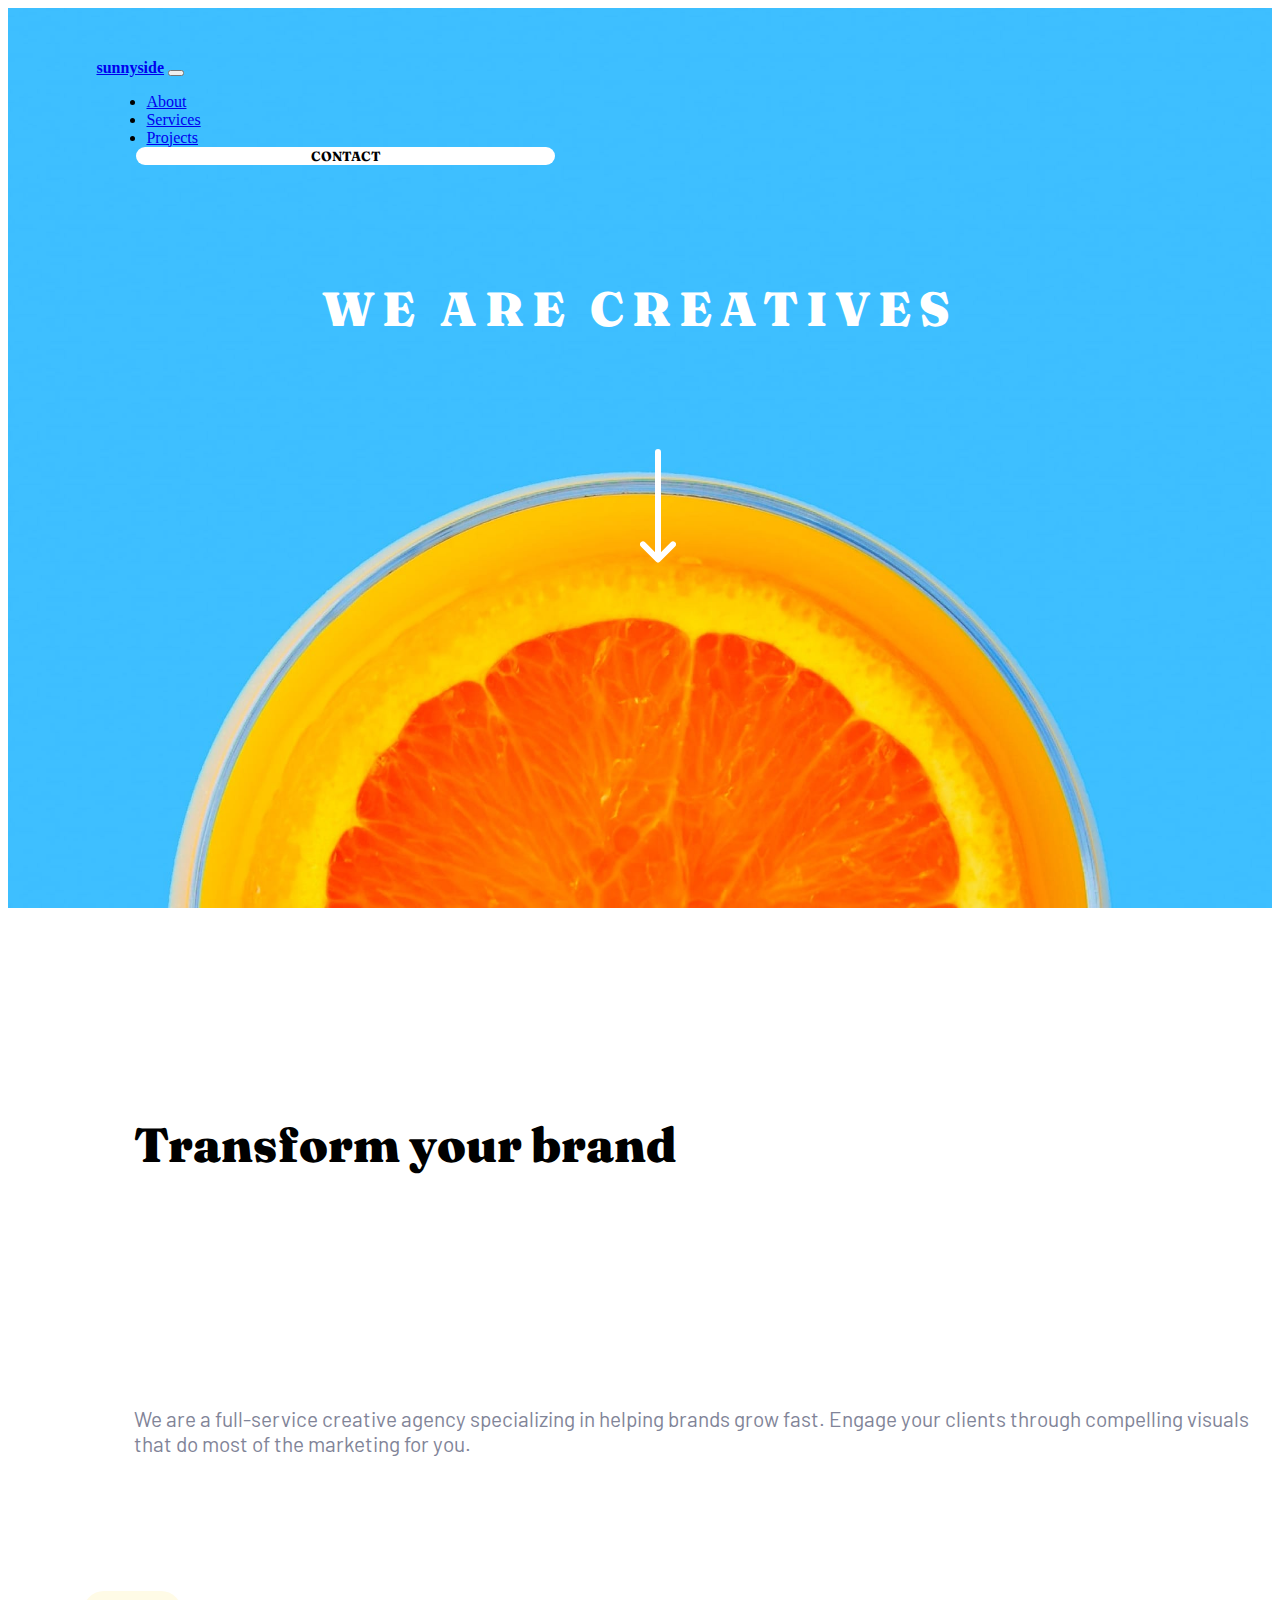
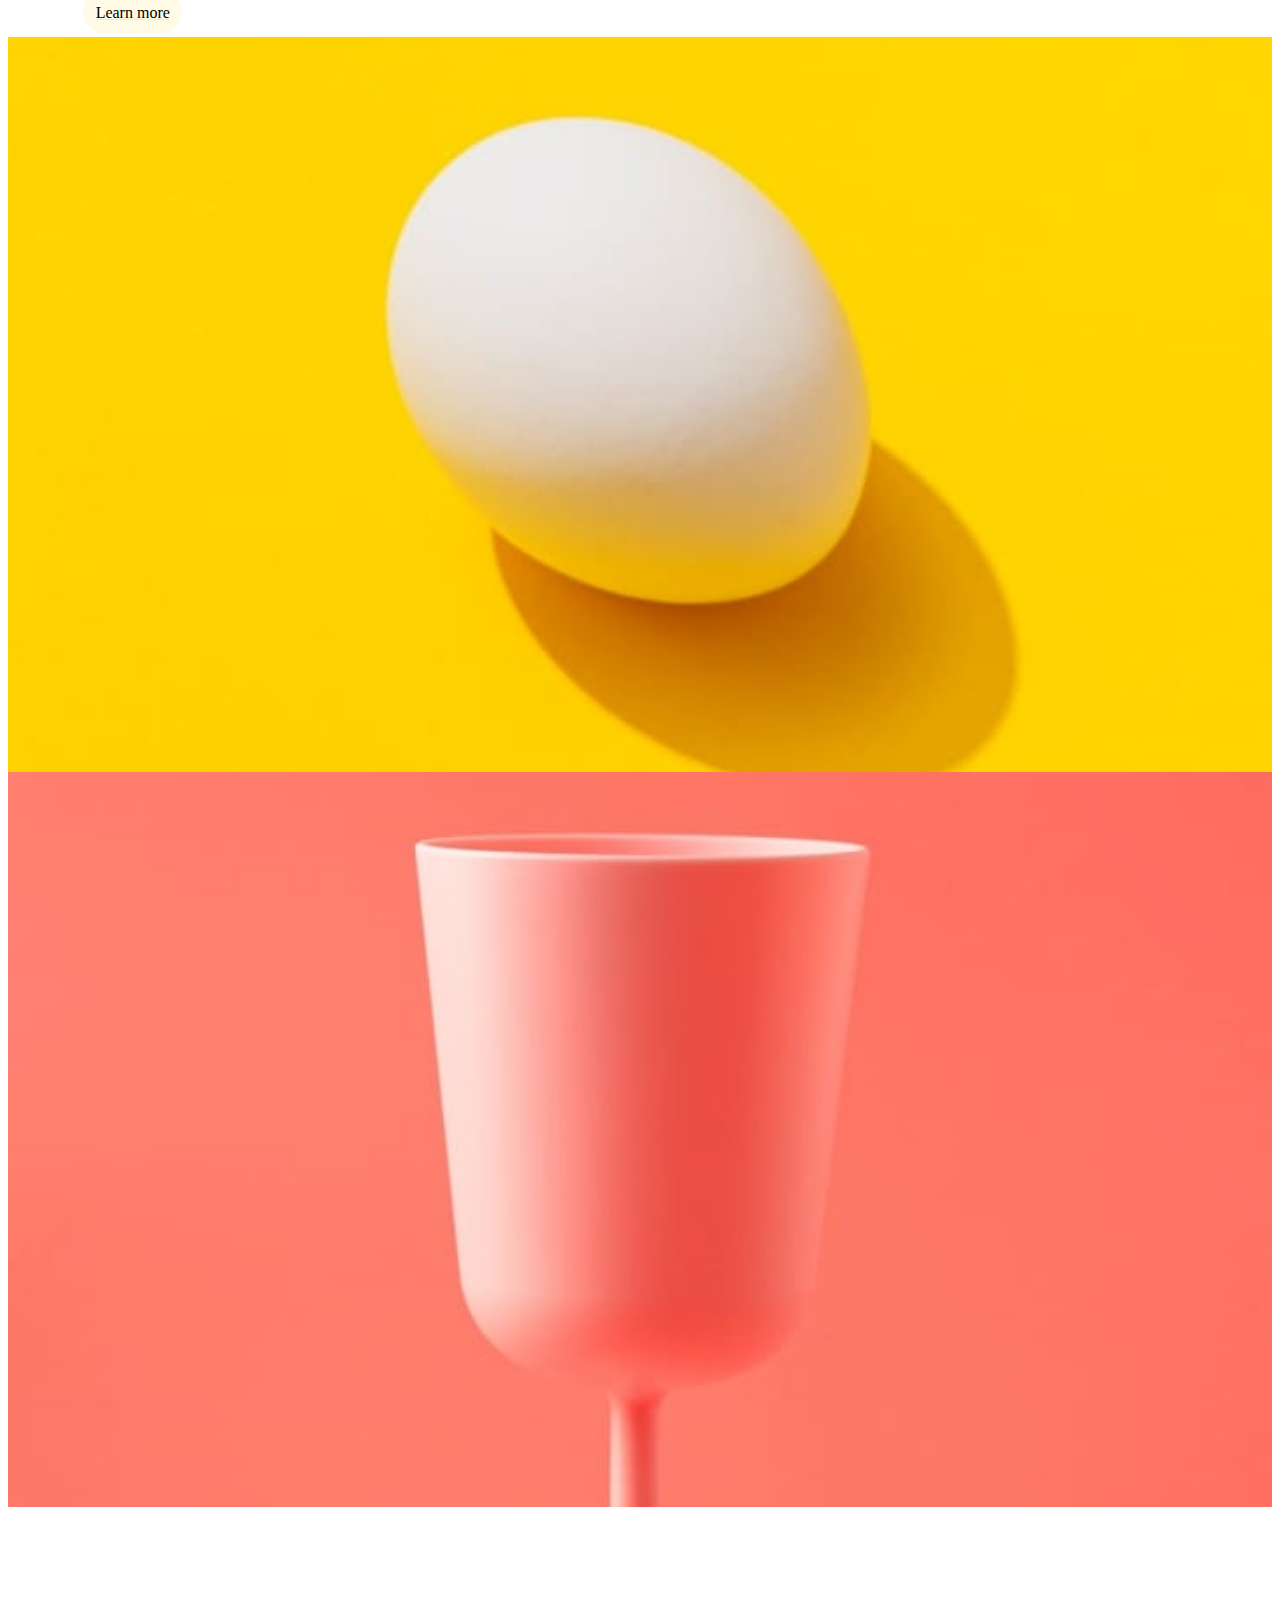
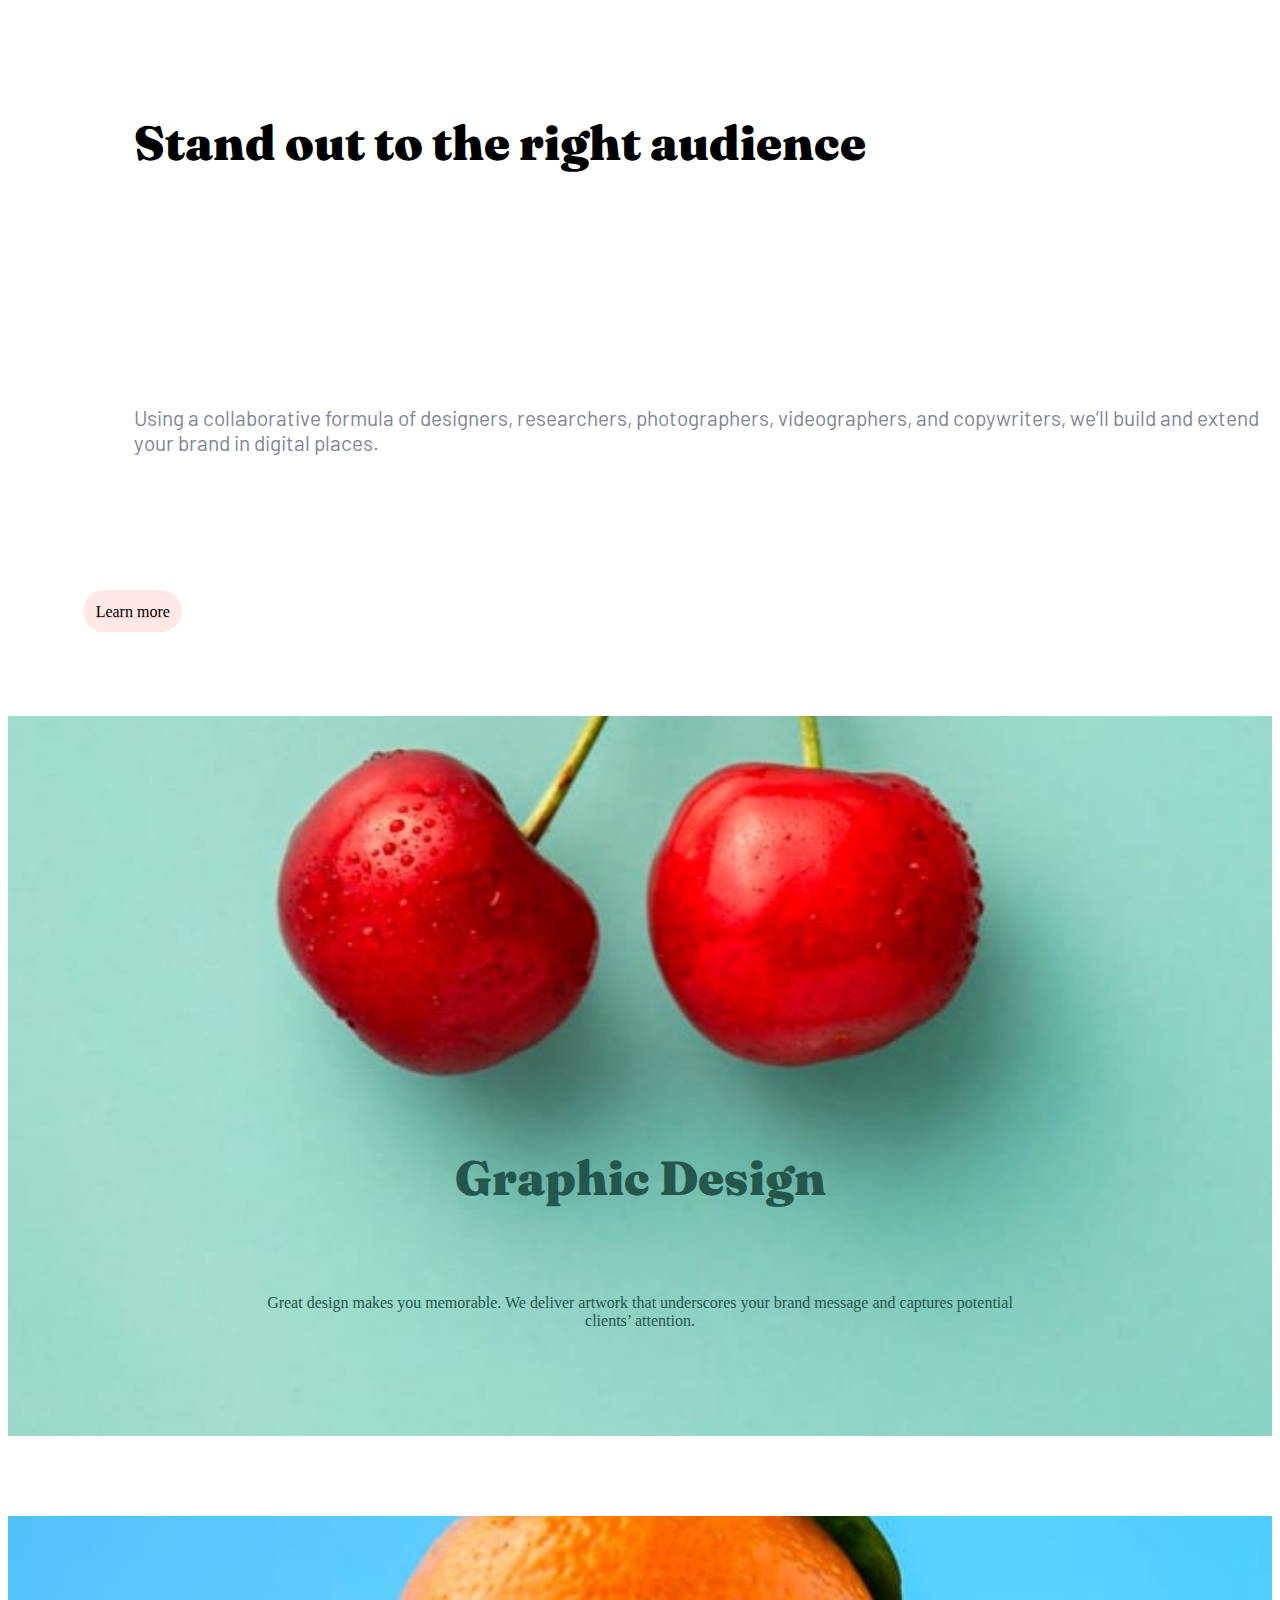
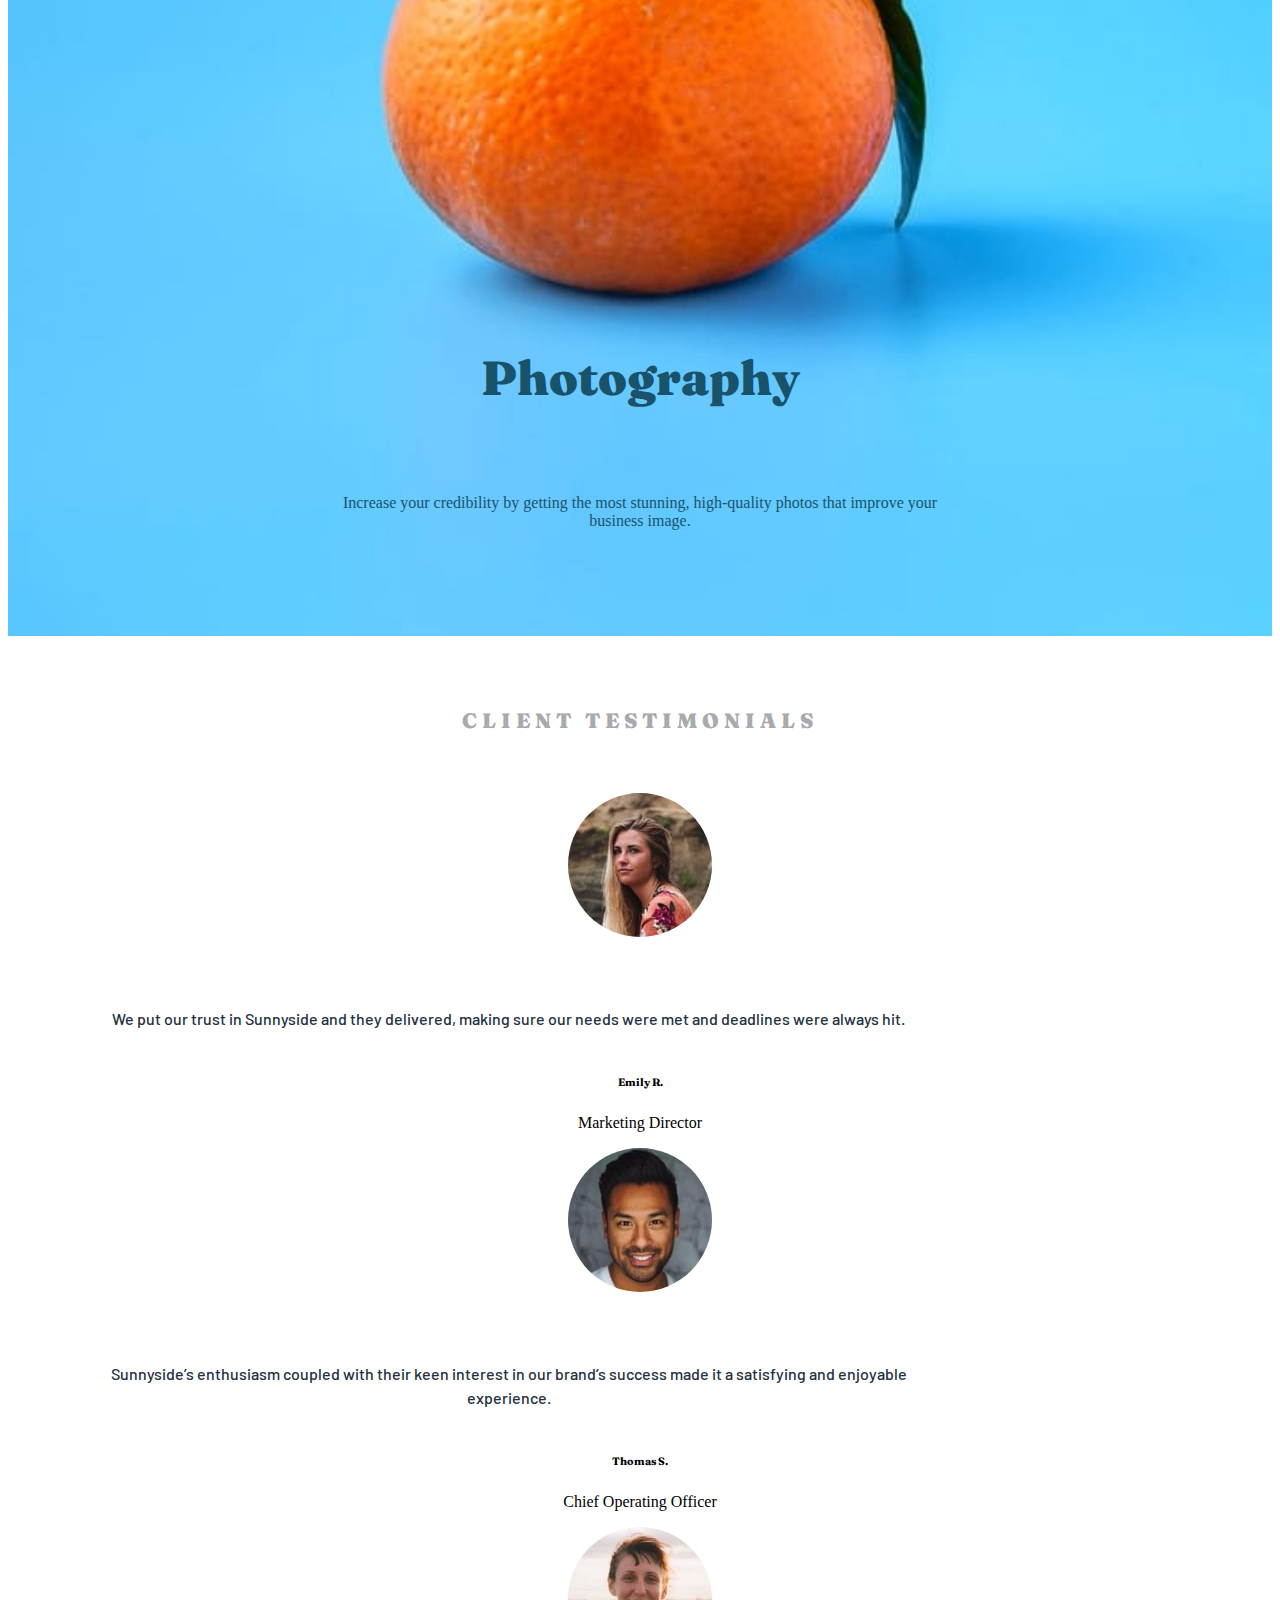
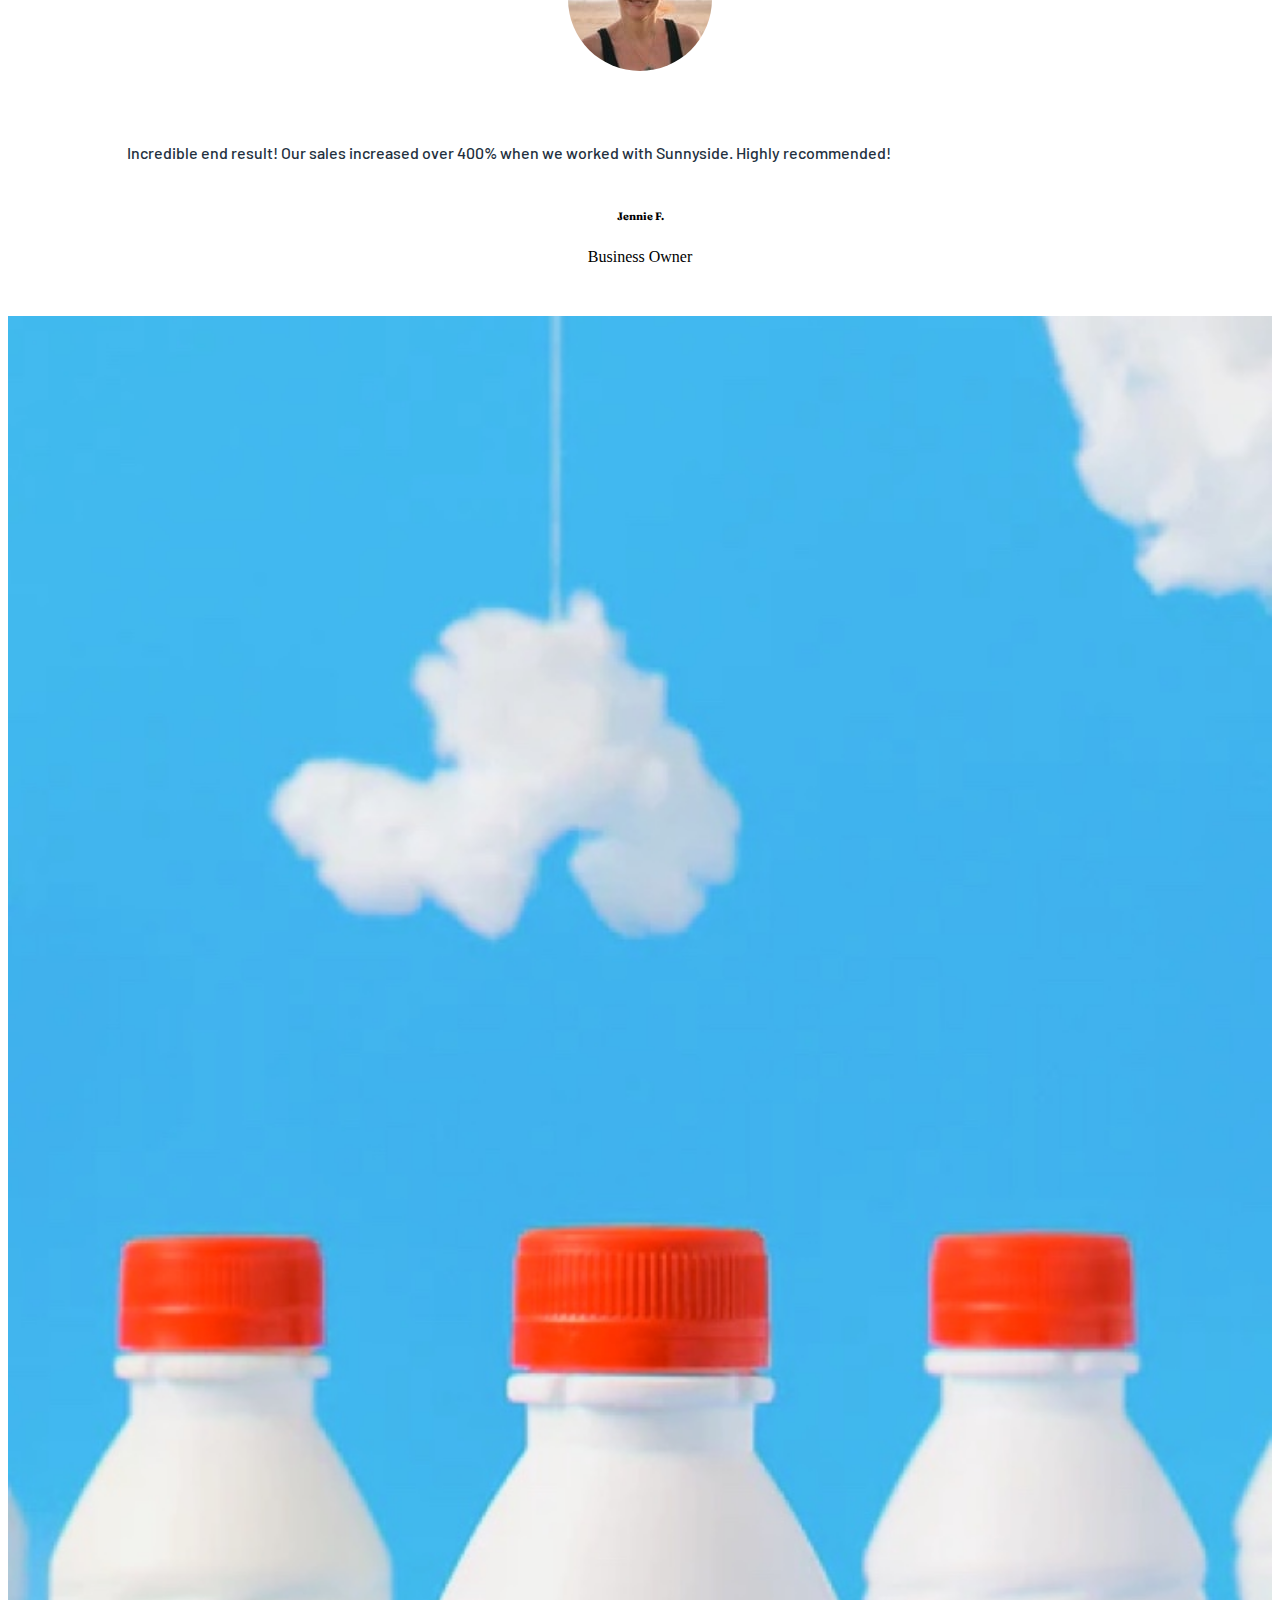
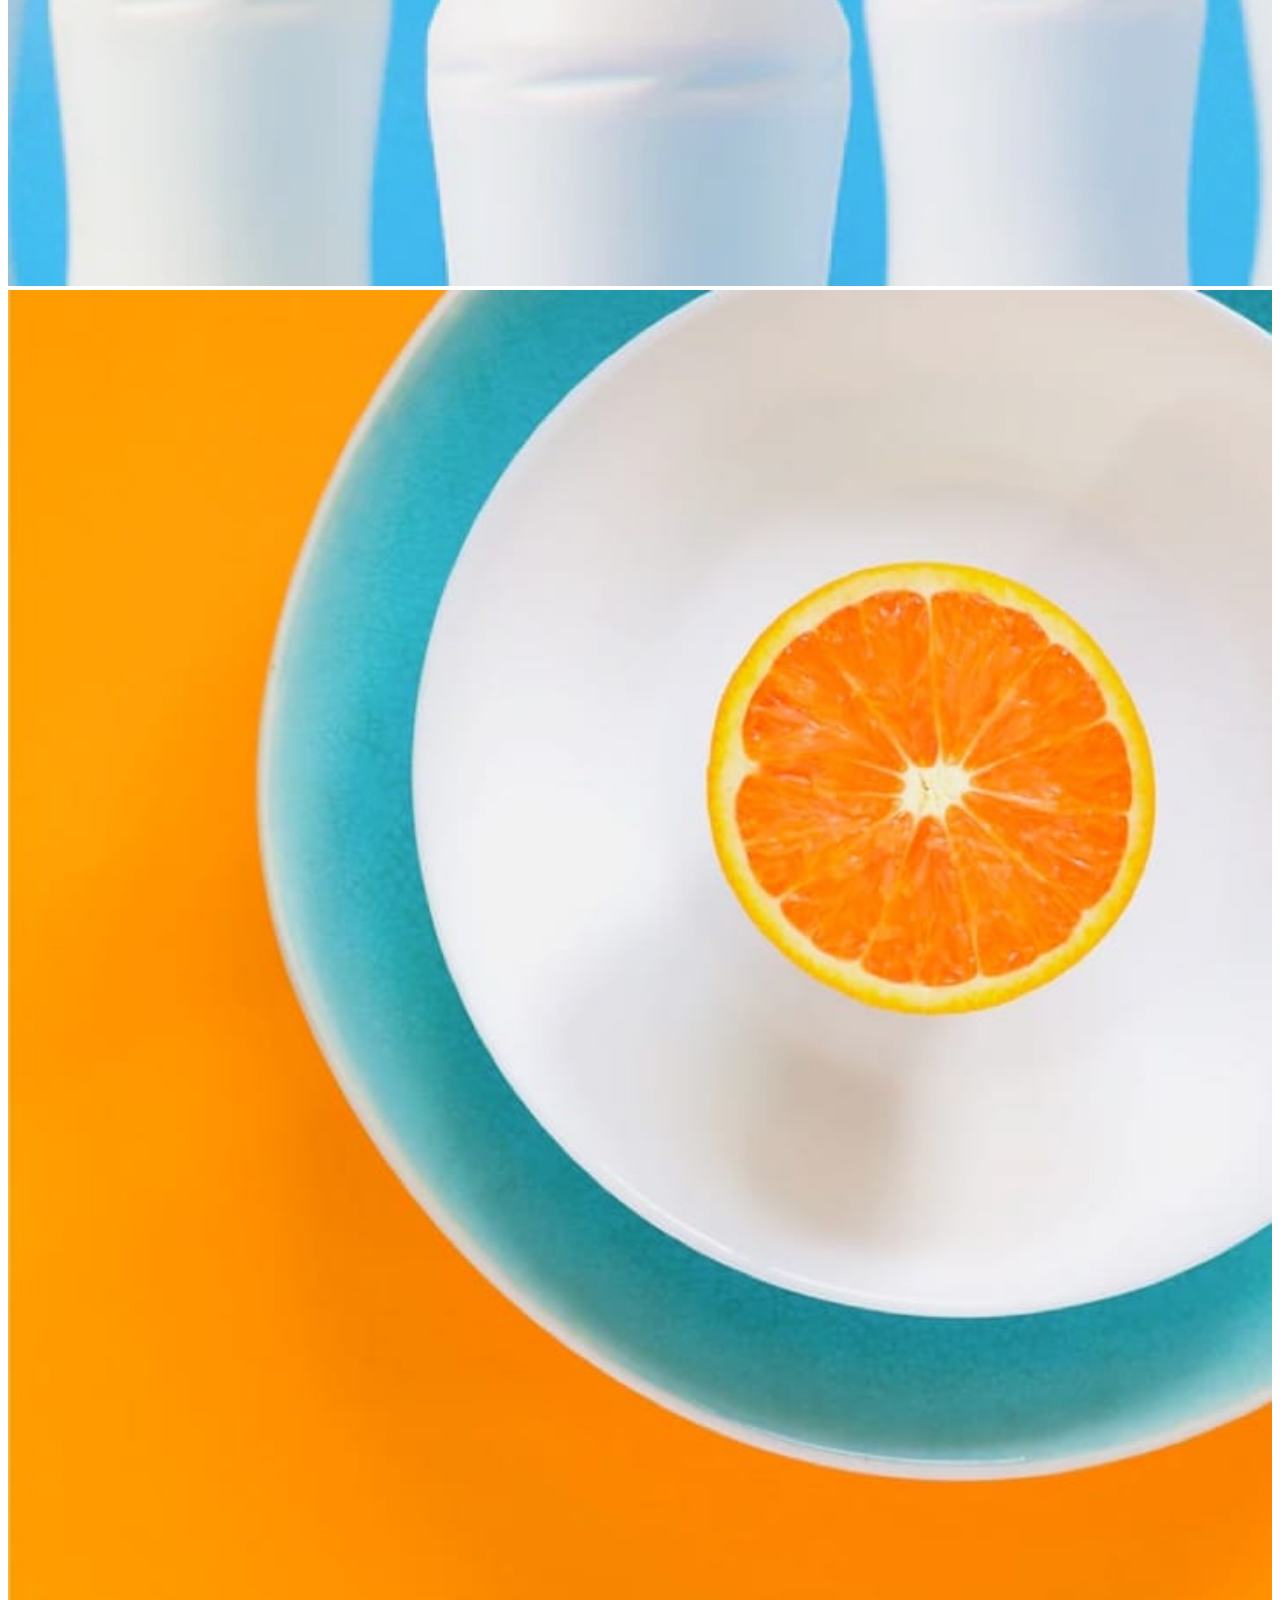
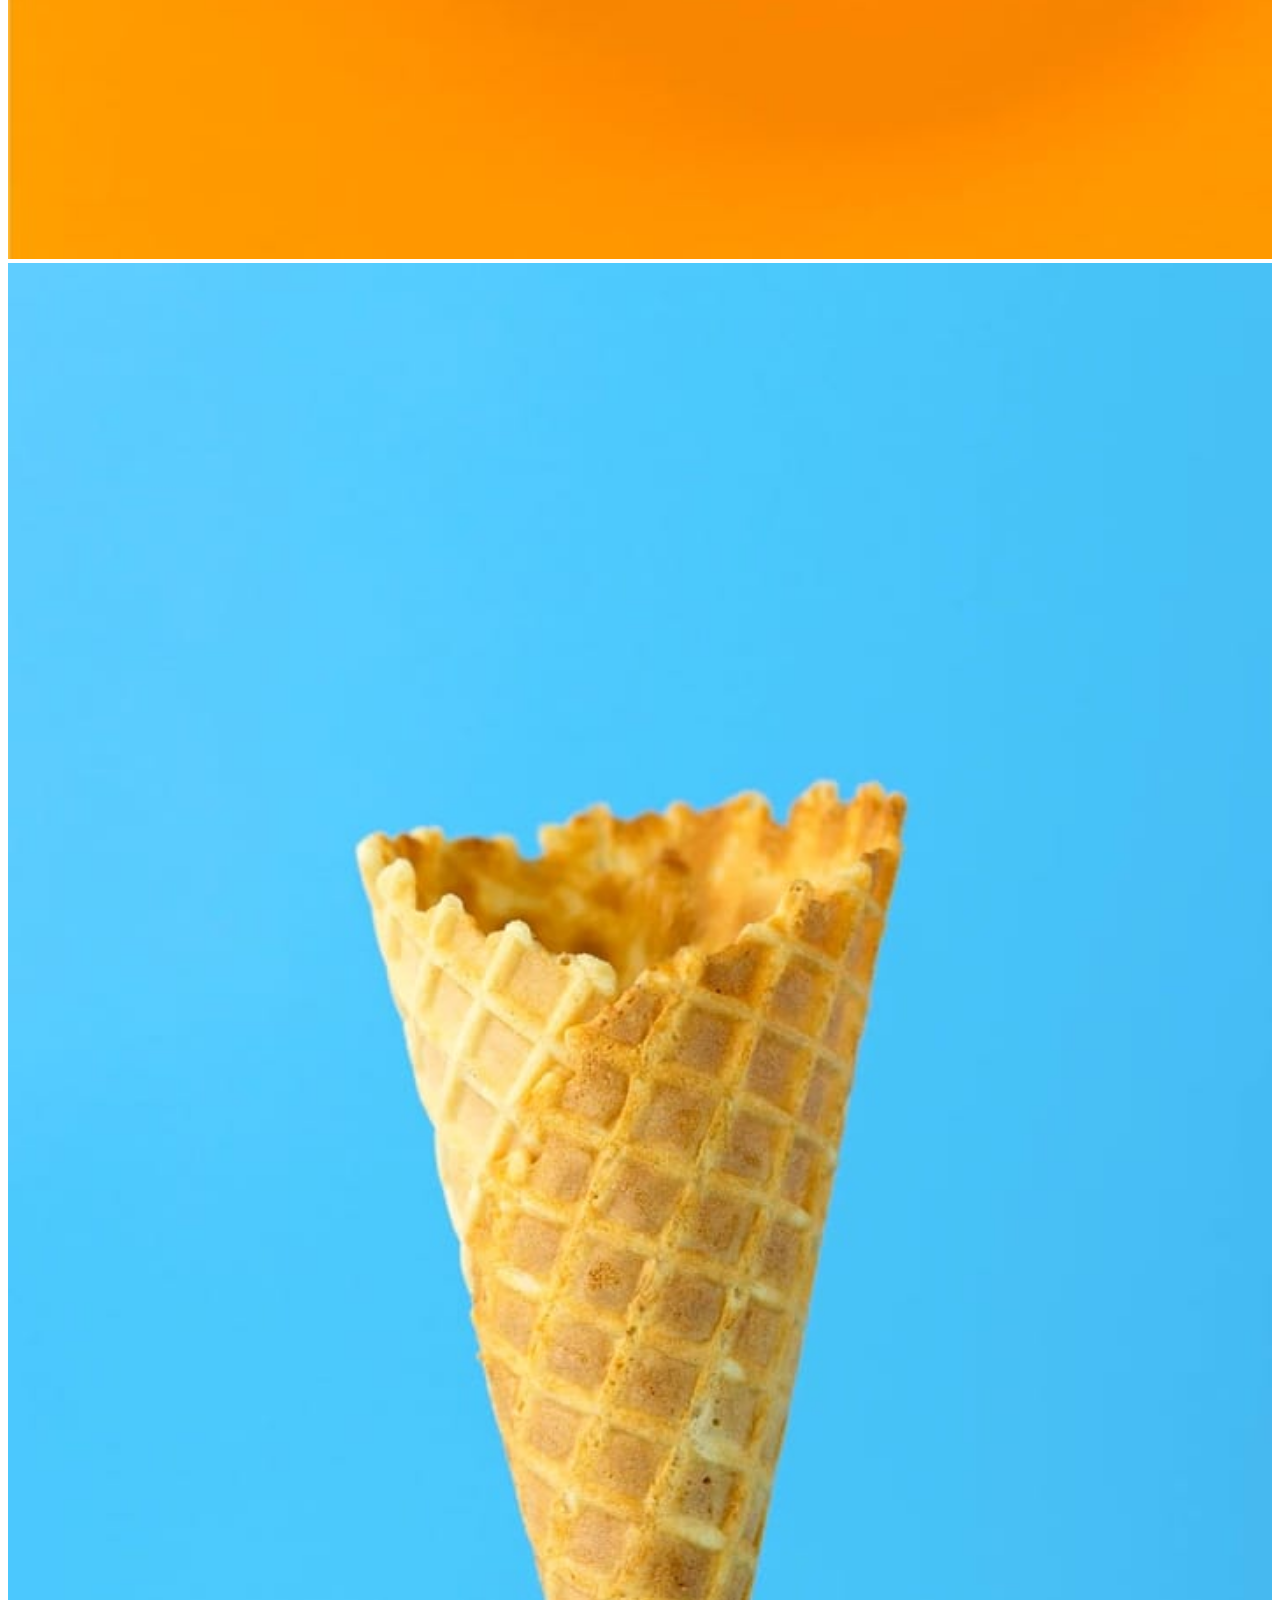
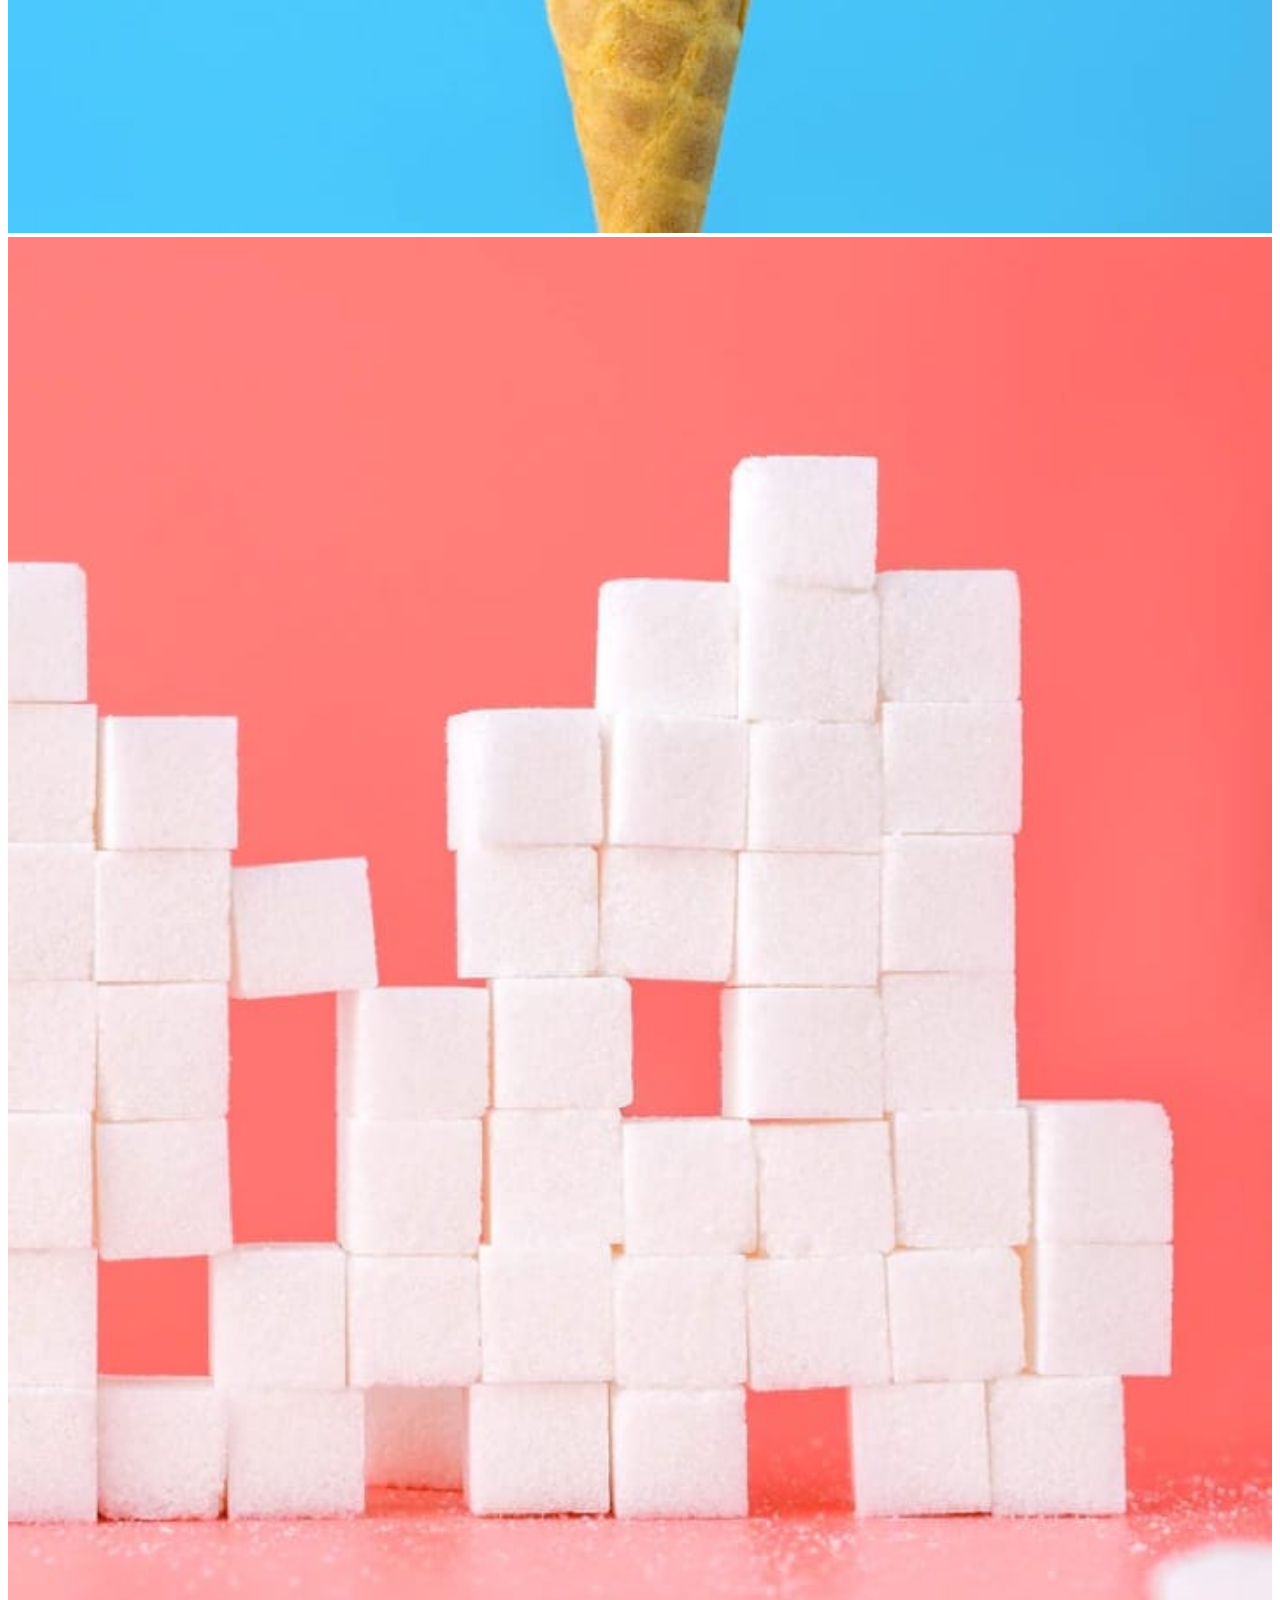
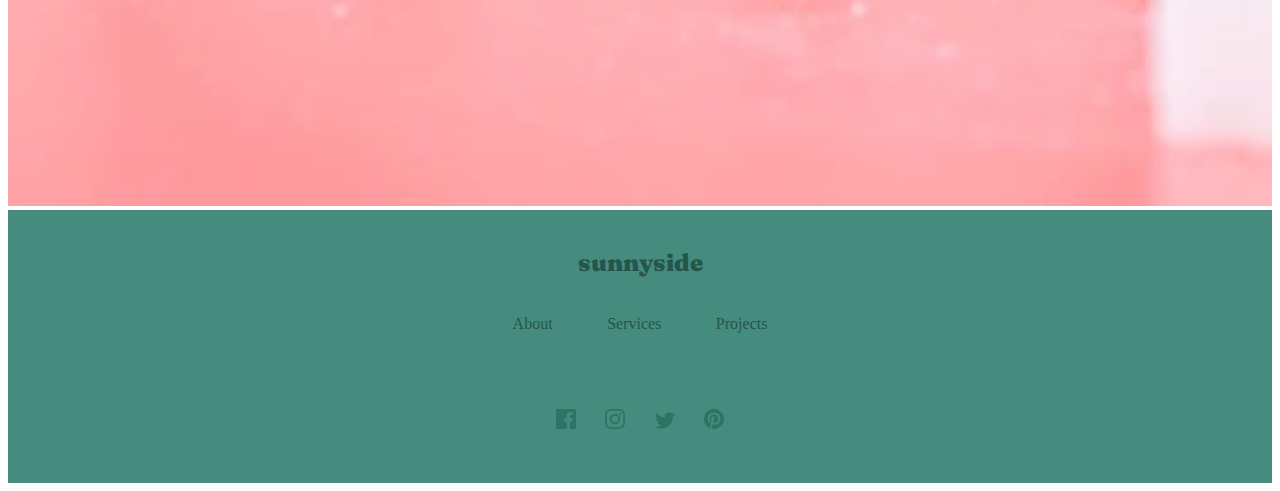
<file: index.html>
<!DOCTYPE html>
<html lang="en">

<head>
  <meta charset="UTF-8">
  <meta name="viewport" content="width=device-width, initial-scale=1.0">


  <link rel="preconnect" href="https://fonts.googleapis.com">
  <link rel="preconnect" href="https://fonts.gstatic.com" crossorigin>
  <link
    href="https://fonts.googleapis.com/css2?family=Barlow:wght@200&family=Fraunces:opsz,wght@9..144,800&display=swap"
    rel="stylesheet">

  <link href="https://cdn.jsdelivr.net/npm/bootstrap@5.2.0-beta1/dist/css/bootstrap.min.css" rel="stylesheet"
    integrity="sha384-0evHe/X+R7YkIZDRvuzKMRqM+OrBnVFBL6DOitfPri4tjfHxaWutUpFmBp4vmVor" crossorigin="anonymous">
  <link rel="stylesheet" href="css/styles.css">


  <title>Sunnyside agency landing page</title>


</head>

<body>


  <section id="navigation">

    <div class="navigation-container container-fluid">
      <nav class="navbar navbar-expand-lg navbar-dark">
        <a class="brand-name navbar-brand-text navbar-brand" href="#">sunnyside</a>
        <button class="navbar-toggler" type="button" data-toggle="collapse" data-target="#navbarSupportedContent"
          aria-controls="navbarSupportedContent" aria-expanded="false" aria-label="Toggle navigation">
          <span class="navbar-toggler-icon"></span>
        </button>
        <div class="collapse navbar-collapse" id="navbarSupportedContent">
          <ul class="navbar-lists navbar-nav ms-auto">
            <li class="nav-item">
              <a class="nav-text nav-link" href="#">About</a>
            </li>
            <li class="nav-item">
              <a class="nav-text nav-link" href="#">Services</a>
            </li>
            <li class="nav-item">
              <a class="nav-text nav-link" href="#">Projects</a>
            </li>
            <button class="btn nav-btn button-all" type="button" name="button">CONTACT</button>
          </ul>
        </div>
      </nav>
    </div>

    <h3>WE ARE CREATIVES</h3>
    <div class="arrow-container">
      <img class="arrow-image" src="images/desktop/icon-arrow-down.svg" alt="">
    </div>

  </section>

  <section id="about">

    <div class="container-fluid">
      <div class="row">
        <div class="col-lg-6 transform">

          <h5 class="items transform-heading">Transform your brand</h5>
          <p class="items info-texts">We are a full-service creative agency specializing in helping
            brands grow fast.
            Engage your clients through compelling visuals that do most of the marketing for you.</p>

          <a class="transform-btn items button-all" href="#">Learn more</a>

        </div>
        <div class="transform transform-egg col-lg-6">

            <!-- Egg image is here -->

        </div>

      </div>
    </div>

    <div class="container-fluid">
      <div class="row ">
        <div class="col-lg-6 cup-column stand-out">

              <!-- cup image is here -->

        </div>
        <div class="stand-out col-lg-6">
          <h5 class="items stand-out-heading">Stand out to the right audience</h5>
          <p class="items info-texts">Using a collaborative formula of designers, researchers,
            photographers, videographers, and copywriters, we’ll build and extend your brand in digital places.</p>
          <a class="items stand-out-button button-all" href="#">Learn more</a>
        </div>
      </div>
    </div>

    <div class="container-fluid">
      <div class="row">
        <div class="col-lg-6 grape-column">

          <h5 class="graphics graphic-heading">Graphic Design</h5>
          <p class="graphics graphic-content">Great design makes you memorable. We deliver artwork that underscores your
            brand message and captures potential clients’ attention.</p>

        </div>

        <div class="col-lg-6 orange-column">

          <h5 class="orange-heading">Photography</h5>
          <p class="orange-content">Increase your credibility by getting the most stunning, high-quality photos that
            improve your business image.</p>

        </div>
      </div>
    </div>
  </section>

  <section id="testimonials">

    <h5 class="testimonial-main-heading">CLIENT TESTIMONIALS</h5>

    <div class="container-fluid">
      <div class="row testimonial-row">
        <div class="col-lg-4 emily-section">

          <img class="testimonial-image" src="images/desktop/image-emily.jpg" alt="">
          <p class="testimonial-text">We put our trust in Sunnyside and they delivered, making sure our needs were met and
            deadlines were always hit.</p>
          <h6 class="testimonial-name">Emily R.</h6>
          <p class=".office-position">Marketing Director</p>

        </div>

        <div class="col-lg-4 thomas-section">

          <img class="testimonial-image" src="images/desktop/image-thomas.jpg" alt="">
          <p class="testimonial-text">Sunnyside’s enthusiasm coupled with their keen interest in our brand’s success made it
            a satisfying and enjoyable experience.</p>
          <h6 class="testimonial-name">Thomas S.</h6>
          <p class=".office-position">Chief Operating Officer</p>

        </div>

        <div class="col-lg-4 jennie-section">

          <img class="testimonial-image" src="images/desktop/image-jennie.jpg" alt="">
          <p class="testimonial-text">Incredible end result! Our sales increased over 400% when we worked with Sunnyside.
            Highly recommended!</p>
          <h6 class="testimonial-name">Jennie F.</h6>
          <p class=".office-position">Business Owner</p>

        </div>

      </div>
    </div>

  </section>

  <section id="projects">
    <div class="container-fluid">
      <div class="row">

        <div class="col-lg-3 col-md-6">
          <img class="project-image" src="images/desktop/image-gallery-milkbottles.jpg" alt="">
        </div>

        <div class="col-lg-3 col-md-6">
          <img class="project-image" src="images/desktop/image-gallery-orange.jpg" alt="">
        </div>

        <div class="col-lg-3 col-md-6">
          <img class="project-image" src="images/desktop/image-gallery-cone.jpg" alt="">
        </div>

        <div class="col-lg-3 col-md-6">
          <img class="project-image" src="images/desktop/image-gallery-sugarcubes.jpg" alt="">
        </div>

      </div>
    </div>
  </section>



  <section id="contact">

    <h5 class="bottom-brand-name">sunnyside</h5>
    <div class="links">
      <a class="bottom-link" href="#">About</a>
      <a class="bottom-link" href="#">Services</a>
      <a class="bottom-link" href="#">Projects</a>

    </div>

    <div class="icon-section">

      <img class="icons" src="images/desktop/icon-facebook.svg" alt="">
      <img class="icons" src="images/desktop/icon-instagram.svg" alt="">
      <img class="icons" src="images/desktop/icon-twitter.svg" alt="">
      <img class="icons" src="images/desktop/icon-pinterest.svg" alt="">
   
    </div>

  </section>



  <!-- <div class="attribution">
    Challenge by <a href="https://www.frontendmentor.io?ref=challenge" target="_blank">Frontend Mentor</a>.
    Coded by <a href="#">Your Name Here</a>.
  </div> -->
</body>

</html>
</file>
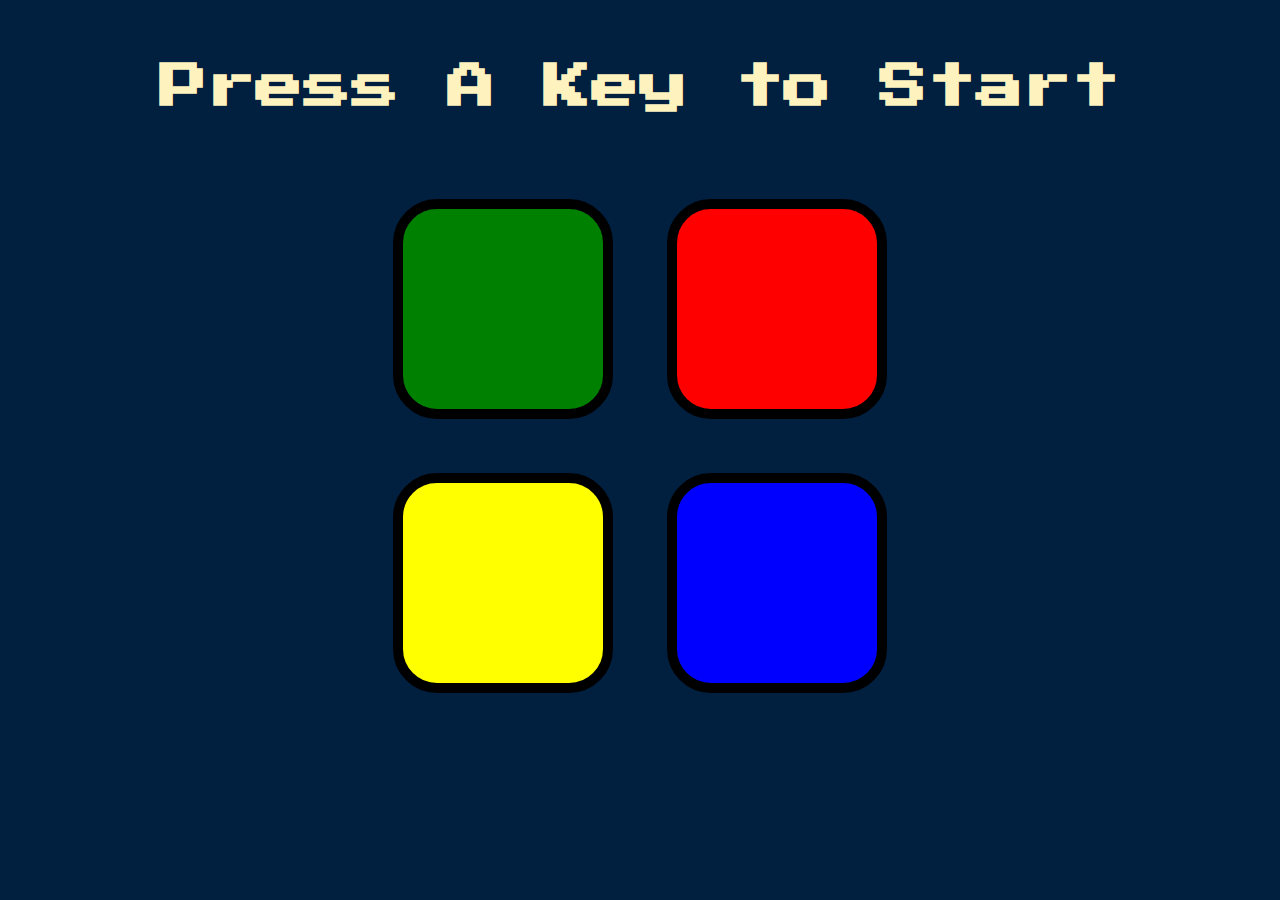
<file: Simon+Game+Challenge+Starting+Files/Simon Game Challenge Starting Files/index.html>
<!DOCTYPE html>
<html lang="en" dir="ltr">

<head>
  <meta charset="utf-8">
  <title>Simon</title>
  <link rel="stylesheet" href="styles.css">
  <link href="https://fonts.googleapis.com/css?family=Press+Start+2P" rel="stylesheet">
</head>

<body>
  <h1 id="level-title">Press A Key to Start</h1>
  <div class="container">
    <div class="row">

      <div type="button" id="green" class="btn green">

      </div>

      <div type="button" id="red" class="btn red">

      </div>
    </div>

    <div class="row">

      <div type="button" id="yellow" class="btn yellow">

      </div>
      <div type="button" id="blue" class="btn blue">

      </div>

    </div>

  </div>


  <script src="https://ajax.googleapis.com/ajax/libs/jquery/3.6.0/jquery.min.js"></script>
  <script src="index.js"></script>
</body>

</html>
</file>
<file: css/styles.css>
.row>* {
  margin-right: 0;
  margin-left: 0;
  padding-left: 0;
  padding-right: 0;
}


h3, h5 {
  font-family: 'Fraunces', serif;
  font-weight: 900;
  font-size: 3rem;
}
h3 {
  color: white;
  letter-spacing: 8px;
  text-align: center;
}

h5 {
   position: relative;
}

  /* Paragrapgh texts */

.info-texts {
  font-family: 'Barlow', sans-serif;
  margin-top: -100px;
  font-size: 1.3rem;
  color: hsl(232, 10%, 55%);
  width: 90%;
}

/* BUTTONS */

.button-all {
  border-top-left-radius: 100px;
  border-top-right-radius: 100px;
  border-bottom-right-radius: 100px;
  border-bottom-left-radius: 100px;
  
}
    /* Items in #about divs */

.items {
  padding: 10%;
}

/* NAVIGATION SECTION */

#navigation {
  background-image: url("../images/desktop/image-header.jpg");
  background-position: center;
  height: 100vh;
  background-size: cover;
}

.navigation-container {
  padding: 4% 7%;
}

.arrow-container {
  display: flex;
}

.arrow-image {
  margin: 0 50%;
  margin-top: 5%;
}

.navbar-brand {
  font-weight: bold;
}

.nav-item {
  margin: 0 10px;
}

.nav-btn {
 
  border-style: none;
  width: 40%;
  background-color: white;
  font-family: 'Fraunces', serif;
  font-weight: bold;
  font-family: 'Fraunces', serif;
  font-weight: bold;
  border-style: none;
}

/* Transform Sub-section */

.transform {
  padding-bottom: 15px;
}

.transform-heading {
  width: 65%;
}

.transform-btn {
  text-decoration-color: hsl(51, 100%, 80%);
  background-color: hsl(51, 170%, 95%);
  color: black;
  padding: 1%;
  margin-left: 75px;
 }

.transform-egg {
  background-image: url("../images/desktop/image-transform2.jpg");
  background-position: center;
  height: 80vh;
  background-size: cover;
}


/* Stand-out Subsection */

.cup-column {
  background-image: url("../images/desktop/image-stand-out.jpg");
  background-position: center;
  height: 80vh;
  background-size: cover;
}


.stand-out {
  padding-bottom: 15px;
}

.stand-out-heading {
  width: 80%;
}

.stand-out-button {
  background-color: hsl(7, 150%, 95%);
  text-decoration-color: hsl(7, 99%, 88%);
  border-style: none;
  color: black;
  padding: 1%;
  margin-left: 75px;
}

/* Graphic-design Sub-section */

.grape-column {
  background-image: url("../images/desktop/image-graphic-design.jpg");
  background-position: center;
  height: 80vh;
  background-size: cover;
  text-align: center;
}

.graphic-heading {
  color: hsl(167, 40%, 24%);
  position: relative;
  top: 60%;
}

.graphic-content {
  width: 60%;
  margin: 0 auto;
  position: relative;
  top: 61%;
  color: hsl(167, 40%, 24%);
}

/* Photography sub-section */

.orange-column {
  background-image: url("../images/desktop/image-photography.jpg");
  background-position: center;
  height: 80vh;
  background-size: cover;
  text-align: center;
}

.orange-heading {
  position: relative;
  top: 60%;
  color: hsl(198, 62%, 26%);
}

.orange-content {
  position: relative;
  top: 61%;
  width: 50%;
  margin: 0 auto;
  color: hsl(198, 62%, 26%);
}

/* TESTIMONIAL SECTION */

#testimonials {
  margin-top: 25px;
  margin-bottom: 50px;
}

.testimonial-main-heading {
  padding: 3% 2% 2%;
  text-align: center;
  font-size: 1.3rem;
  letter-spacing: 5px;
  color: hsl(210, 4%, 67%);
}

.testimonial-row {
  text-align: center;
}

/* Testimonial Images */

.testimonial-image {
  border-radius: 100%;
  margin-bottom: 50px;
}

/* Testimonial comments */

.testimonial-text {
  width: 65%;
  margin-left: 90px;
  font-family: 'Barlow', sans-serif;
  color: hsl(212, 27%, 19%);
  font-weight: 500;
  line-height: 1.5;
}

/* Testimonial Volunteer Names  */

.testimonial-name {
  font-family: 'Fraunces', serif;
  font-weight: bolder;
  margin-top: 45px;
}

/* Testimonial (positions) of people  */

.office-position {
  color: hsl(213, 9%, 39%);
  font-family: 'Barlow', sans-serif;
  font-size: 0.8rem;
}

/* PROJECT SECTION */

.project-image {
  width: 100%;
}

/* CONTACT SECTION */

#contact {
  background-color: hsl(168, 34%, 41%);
  text-align: center;
}

.bottom-brand-name {
  font-size: 1.5rem;
  color: hsl(167, 40%, 24%);
  margin: 0 auto;
  padding-top: 3%;
}

.links {
  padding-top: 3%;
}

.bottom-link {
  padding: 0 2% 0;
  text-decoration: none;
  color: hsl(167, 40%, 24%);
}

.icons {
  padding: 6% 1% 4%;
}
</file>
<file: Simon+Game+Challenge+Starting+Files/Simon Game Challenge Starting Files/styles.css>
body {
  text-align: center;
  background-color: #011F3F;
}

#level-title {
  font-family: 'Press Start 2P', cursive;
  font-size: 3rem;
  margin:  5%;
  color: #FEF2BF;
}

.container {
  display: block;
  width: 50%;
  margin: auto;

}

.btn {
  margin: 25px;
  display: inline-block;
  height: 200px;
  width: 200px;
  border: 10px solid black;
  border-radius: 20%;
}

.game-over {
  background-color: red;
  opacity: 0.8;
}

.red {
  background-color: red;
}

.green {
  background-color: green;
}

.blue {
  background-color: blue;
}

.yellow {
  background-color: yellow;
}

.pressed {
  box-shadow: 0 0 20px white;
  background-color: grey;
}
</file>
